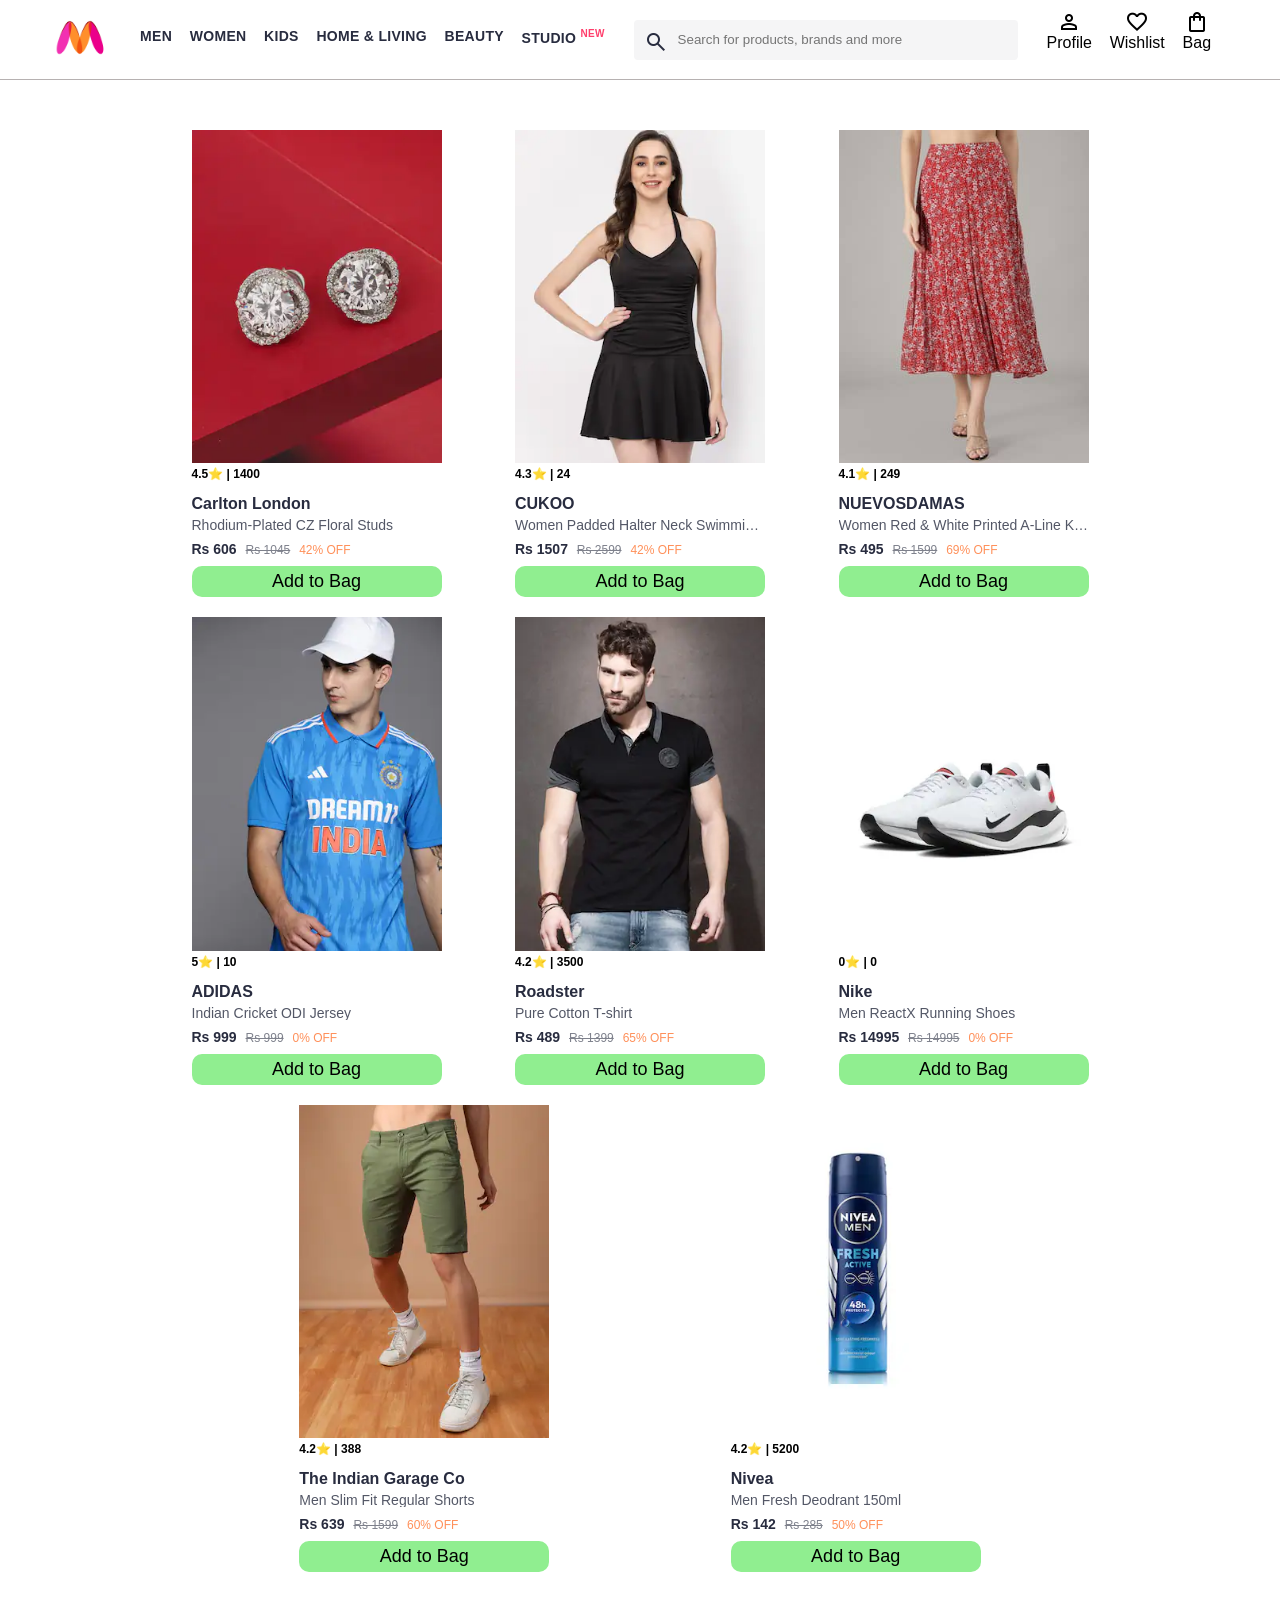
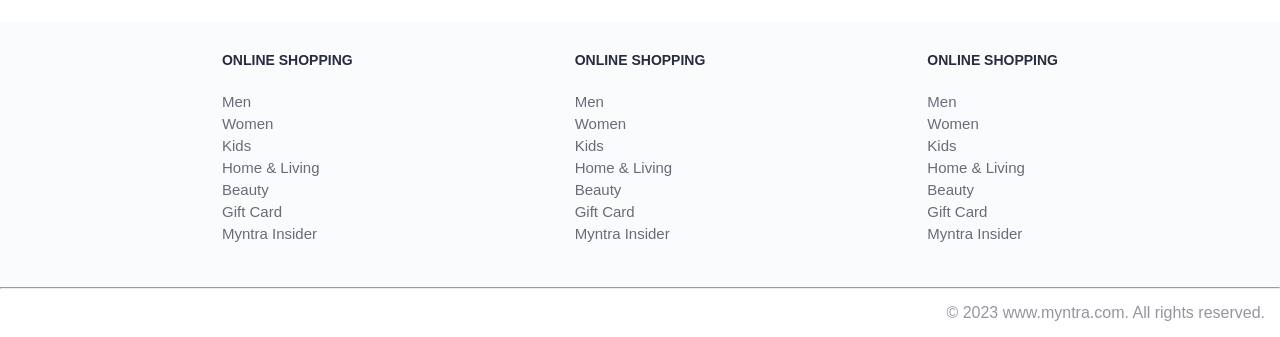
<file: index.html>
<!doctype html>
<html lang="en">
  <head>
    <title>Myntra Functional Clone</title>
    <link rel="stylesheet" href="css/index.css" />
    <link
      rel="stylesheet"
      href="https://fonts.googleapis.com/css2?family=Material+Symbols+Outlined:opsz,wght,FILL,GRAD@20..48,100..700,0..1,-50..200"
    />
  </head>
  <body>
    <header>
      <div class="logo_container">
        <a href="#"
          ><img
            class="myntra_home"
            src="images/myntra_logo.webp"
            alt="Myntra Home"
        /></a>
      </div>
      <nav class="nav_bar">
        <a href="#">Men</a>
        <a href="#">Women</a>
        <a href="#">Kids</a>
        <a href="#">Home & Living</a>
        <a href="#">Beauty</a>
        <a href="#">Studio <sup>New</sup></a>
      </nav>
      <div class="search_bar">
        <span class="material-symbols-outlined search_icon">search</span>
        <input
          class="search_input"
          placeholder="Search for products, brands and more"
        />
      </div>
      <div class="action_bar">
        <div class="action_container">
          <span class="material-symbols-outlined action_icon">person</span>
          <span class="action_name">Profile</span>
        </div>

        <div class="action_container">
          <span class="material-symbols-outlined action_icon">favorite</span>
          <span class="action_name">Wishlist</span>
        </div>

        <a class="action_container" href="pages/bag.html">
          <span class="material-symbols-outlined action_icon"
            >shopping_bag</span
          >
          <span class="action_name">Bag</span>
          <span class="beg-item-count">0</span>
        </a>
      </div>
    </header>
    <main>
      <div class="items-container"></div>
    </main>
    <footer>
      <div class="footer_container">
        <div class="footer_column">
          <h3>ONLINE SHOPPING</h3>

          <a href="#">Men</a>
          <a href="#">Women</a>
          <a href="#">Kids</a>
          <a href="#">Home & Living</a>
          <a href="#">Beauty</a>
          <a href="#">Gift Card</a>
          <a href="#">Myntra Insider</a>
        </div>

        <div class="footer_column">
          <h3>ONLINE SHOPPING</h3>

          <a href="#">Men</a>
          <a href="#">Women</a>
          <a href="#">Kids</a>
          <a href="#">Home & Living</a>
          <a href="#">Beauty</a>
          <a href="#">Gift Card</a>
          <a href="#">Myntra Insider</a>
        </div>

        <div class="footer_column">
          <h3>ONLINE SHOPPING</h3>

          <a href="#">Men</a>
          <a href="#">Women</a>
          <a href="#">Kids</a>
          <a href="#">Home & Living</a>
          <a href="#">Beauty</a>
          <a href="#">Gift Card</a>
          <a href="#">Myntra Insider</a>
        </div>
      </div>
      <hr />

      <div class="copyright">© 2023 www.myntra.com. All rights reserved.</div>
    </footer>
    <script src="data/items.js" ></script>
    <script src="scripts/index.js" ></script>
  </body>
</html>
</file>
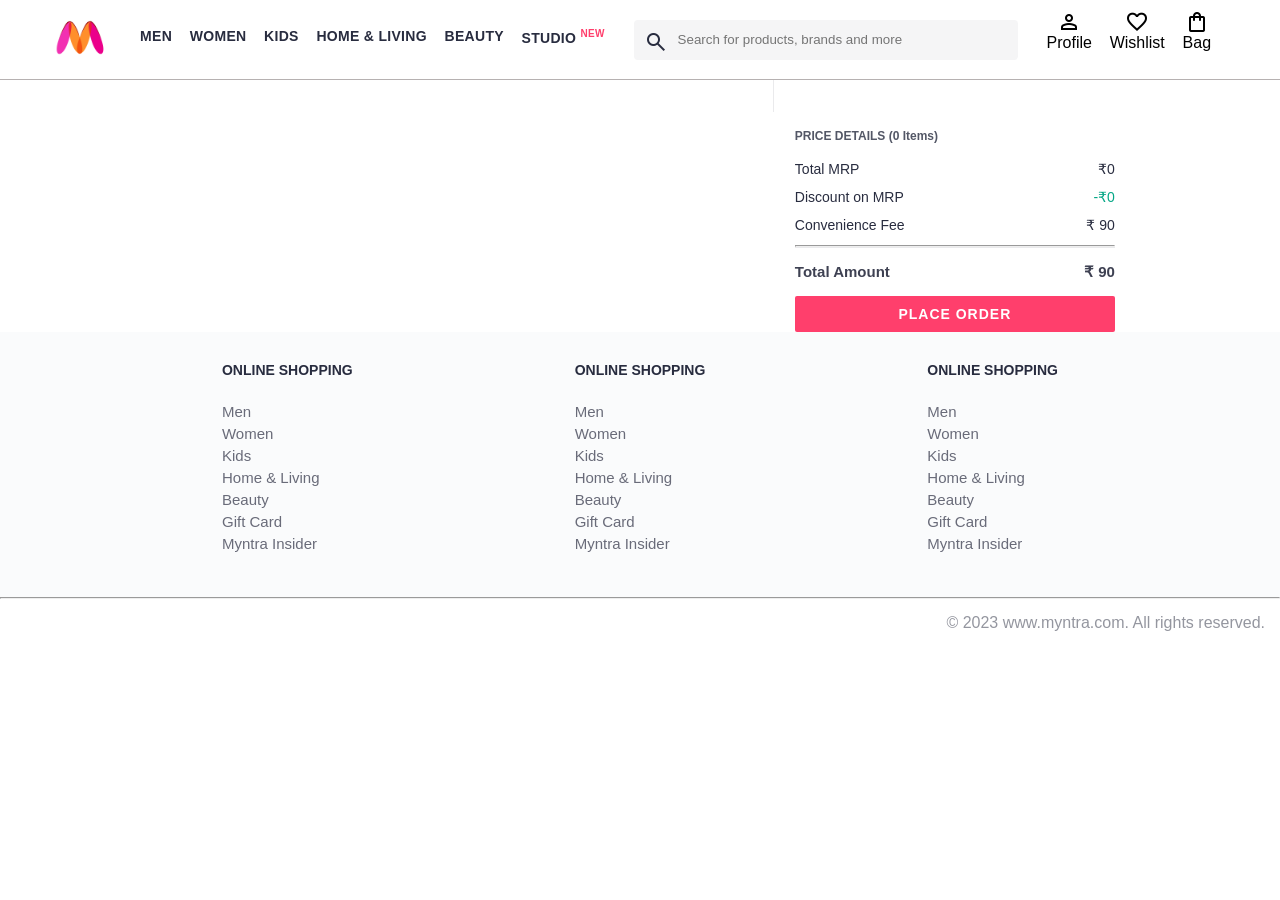
<file: pages/bag.html>
<!DOCTYPE html>
<html lang="en">
<head>
    <title>Myntra Clone</title>
    <link rel="stylesheet" href="../css/index.css">
    <link rel="stylesheet" href="../css/bag.css">
    <link rel="stylesheet" href="https://fonts.googleapis.com/css2?family=Material+Symbols+Outlined:opsz,wght,FILL,GRAD@20..48,100..700,0..1,-50..200" />
</head>
<body>
    <header>
        <div class="logo_container">
            <a href="../index.html"><img class="myntra_home" src="../images/myntra_logo.webp" alt="Myntra Home"></a>
        </div>
        <nav class="nav_bar">
            <a href="#">Men</a>
            <a href="#">Women</a>
            <a href="#">Kids</a>
            <a href="#">Home & Living</a>
            <a href="#">Beauty</a>
            <a href="#">Studio <sup>New</sup></a>
        </nav>
        <div class="search_bar">
            <span class="material-symbols-outlined search_icon">search</span>
            <input class="search_input" placeholder="Search for products, brands and more">
        </div>
        <div class="action_bar">
            <div class="action_container">
                <span class="material-symbols-outlined action_icon">person</span>
                <span class="action_name">Profile</span>
            </div>

            <div class="action_container">
                <span class="material-symbols-outlined action_icon">favorite</span>
                <span class="action_name">Wishlist</span>
            </div>

            <div class="action_container">
                <span class="material-symbols-outlined action_icon">shopping_bag</span>
                <span class="action_name">Bag</span>
                <span class="beg-item-count">0</span>
            </div>
        </div>
    </header>
    <main>
      <div class="bag-page">
        <div class="bag-items-container">
          </div>
        <div class="bag-summary">
        </div>

      </div>
    </main>
    <footer>
        <div class="footer_container">
            <div class="footer_column">
                <h3>ONLINE SHOPPING</h3>

                <a href="#">Men</a>
                <a href="#">Women</a>
                <a href="#">Kids</a>
                <a href="#">Home & Living</a>
                <a href="#">Beauty</a>
                <a href="#">Gift Card</a>
                <a href="#">Myntra Insider</a>
            </div>

            <div class="footer_column">
                <h3>ONLINE SHOPPING</h3>

                <a href="#">Men</a>
                <a href="#">Women</a>
                <a href="#">Kids</a>
                <a href="#">Home & Living</a>
                <a href="#">Beauty</a>
                <a href="#">Gift Card</a>
                <a href="#">Myntra Insider</a>
            </div>

            <div class="footer_column">
                <h3>ONLINE SHOPPING</h3>

                <a href="#">Men</a>
                <a href="#">Women</a>
                <a href="#">Kids</a>
                <a href="#">Home & Living</a>
                <a href="#">Beauty</a>
                <a href="#">Gift Card</a>
                <a href="#">Myntra Insider</a>
            </div>
        </div>
        <hr>

        <div class="copyright">
            © 2023 www.myntra.com. All rights reserved.
        </div>
    </footer>
    <script src="../data/items.js"></script>
    <script src="../scripts/index.js"></script>
    <script src="../scripts/bag.js"></script>
</body>
</html>
</file>
<file: css/index.css>
/***************** Item Page CSS **************************/
/*  
.item-details {
    cursor: pointer;
    width: 250px;
    margin: 10px;
}
.stars {
    font-size: 12px;
    font-weight: 700;
    text-align: left;
}
.company {
    font-size: 18px;
    font-weight: 700;
    line-height: 1;
    color: #282c3f;
    margin-bottom: 6px;
    overflow: hidden;
    text-overflow: ellipsis;
    white-space: nowrap;
    margin-top: 20px;
}
.item-name {
    color: #535766;
    font-size: 16px;
    line-height: 1;
    margin-bottom: 0;
    margin-top: 0;
    overflow: hidden;
    text-overflow: ellipsis;
    white-space: nowrap;
    font-weight: 400;
    display: block;
}
.price-container {
    margin-top: 10px;
}
.current-price {
    font-size: 14px;
    font-weight: 700;
    color: #282c3f;
}
.original-price {
    text-decoration: line-through;
    color: #7e818c;
    font-weight: 400;
    margin-left: 5px;
    font-size: 12px;
}
.discount-percentage {
    color: #ff905a;
    font-weight: 400;
    font-size: 12px;
    margin-left: 5px;
}
.btn-bag {
    background-color: lightgreen;
    border: none;
    padding: 5px 15px;
    border-radius: 10px;
    width: 100%;
    margin-top: 7px;
    font-size: 20px;
    cursor: pointer;
}
.bag-items {
    background-color: #f16565;
    white-space: nowrap;
    text-align: center;
    line-height: 18px;
    padding: 0 6px;
    height: 18px;
    position: relative;
    border-radius: 50%;
    font-size: 12px;
    color: #fff;
    left: 13px;
    top: -44px;
    font-weight: 700;
    cursor: pointer;
}*/

* {
  margin: 0;
  padding: 0;
  font-family:
    Assistant,
    -apple-system,
    BlinkMacSystemFont,
    Segoe UI,
    Roboto,
    Helvetica,
    Arial,
    sans-serif;
  box-sizing: border-box;
}
header {
  display: flex;
  background-color: #ffffff;
  height: 80px;
  justify-content: space-between;
  align-items: center;
  border-bottom: 1px solid #b6b1b1;
}
.myntra_home {
  height: 45px;
}
.logo_container {
  margin-left: 4%;
}
.action_bar {
  margin-right: 4%;
}
.nav_bar {
  display: flex;
  min-width: 500px;
  justify-content: space-evenly;
}
.nav_bar a {
  font-size: 14px;
  letter-spacing: 0.3px;
  color: #282c3f;
  font-weight: 700;
  text-transform: uppercase;
  text-decoration: none;
  padding: 28px 0;
  border-bottom: 5px solid #ffffff;
}
.nav_bar a:hover {
  border-bottom: 4px solid #f54e77;
}

.nav_bar a sup {
  color: #ff3f6c;
  font-size: 10px;
}

.search_bar {
  height: 40px;
  min-width: 200px;
  width: 30%;
  display: flex;
  align-items: center;
}
.search_icon {
  box-sizing: content-box;
  height: 20px;
  padding: 10px;

  background-color: #f5f5f6;
  color: #282c3f;
  font-weight: 300;
  border-radius: 4px 0 0 4px;
}
.search_input {
  color: #696e79;
  background-color: #f5f5f6;
  flex-grow: 1;
  height: 40px;
  border: 0;
  border-radius: 0 4px 4px 0;
}

.action_bar {
  display: flex;
  min-width: 200px;
  justify-content: space-evenly;
}

.action_container {
  display: flex;
  flex-direction: column;
  align-items: center;
}

/* Main section */
.banner_container {
  margin: 40px 0;
}
.banner_image {
  width: 100%;
}

.category_heading {
  text-transform: uppercase;
  color: #3e4152;
  letter-spacing: 0.15em;
  font-size: 1.8em;
  margin: 50px 0 10px 30px;
  max-height: 5em;
  font-weight: 700;
}

.category-items,
.items-container {
  width: 80%;
  margin: 50px 10%;
  display: flex;
  flex-wrap: wrap;
  justify-content: space-evenly;
}

.sale_item {
  width: 250px;
}

.footer_container {
  padding: 30px 0px 40px 0px;
  background: #fafbfc;
  display: flex;
  justify-content: space-evenly;
}

.footer_column {
  display: flex;
  flex-direction: column;
}

.footer_column h3 {
  color: #282c3f;
  font-size: 14px;
  margin-bottom: 25px;
}

.footer_column a {
  color: #696b79;
  font-size: 15px;
  text-decoration: none;
  padding-bottom: 5px;
}

.copyright {
  color: #94969f;
  text-align: end;
  padding: 15px;
}
.items-container {
  width: 80%;
  margin: 40px 10%;
}
.item-container {
  width: 250px;
  margin: 10px;
}
.item-image {
  width: 100%;
}
.rating {
  font-size: 12px;
  font-weight: 700;
}
.company-name {
  margin-top: 15px;
  font-size: 16px;
  font-weight: 700;
  line-height: 1;
  color: #282c3f;
  margin-bottom: 6px;
  overflow: hidden;
  text-overflow: ellipsis;
  white-space: nowrap;
}
.item-name {
  color: #535766;
  font-size: 14px;
  line-height: 1;
  margin-bottom: 0;
  margin-top: 0;
  overflow: hidden;
  text-overflow: ellipsis;
  white-space: nowrap;
  font-weight: 400;
  display: block;
}
.price {
  margin-top: 10px;
  font-size: 14px;
  line-height: 15px;
  color: #282c3f;
  white-space: nowrap;
}
.current-price {
  font-size: 14px;
  font-weight: 700;
  color: #282c3f;
}
.original-price {
  text-decoration: line-through;
  color: #7e818c;
  font-weight: 400;
  margin-left: 5px;
  font-size: 12px;
}
.discount {
  color: #ff905a;
  font-weight: 400;
  font-size: 12px;
  margin-left: 5px;
}
.btn-add-bag {
  margin-top: 8px;
  font-size: 18px;
  width: 100%;
  background-color: lightgreen;
  border: none;
  padding: 5px 15px;
  border-radius: 10px;
  cursor: pointer;
}
.beg-item-count {
  background-color: #f16565;
  white-space: nowrap;
  text-align: center;
  line-height: 18px;
  padding: 0 6px;
  height: 18px;
  position: relative;
  border-radius: 50%;
  font-size: 12px;
  color: #fff;
  left: 13px;
  top: -44px;
  font-weight: 700;
  cursor: pointer;
}

a.action_container,
a.action_container:link,
a.action_container:visited {
  color: black;
  text-decoration: none;
}

a.action_container:hover {
  color: #ff3f6c;
}
</file>
<file: css/bag.css>
.bag-items-container {
  display: inline-block;
  width: 64%;
  padding-right: 20px;
  border-right: 1px solid #eaeaec;
  padding-top: 32px;
  color: #282c3f;
  font-size: 13px;
  line-height: 1.42857143;
}

.bag-page {
  width: 75%;
  margin-left: 12.5%;
}

.bag-summary {
  vertical-align: top;
  display: inline-block;
  width: 35%;
  padding: 24px 0 0 16px;
  color: #282c3f;
  font-size: 13px;
  line-height: 1.42857143;
}

.bag-details-container {
  margin-bottom: 16px;
}

.price-header {
  font-size: 12px;
  font-weight: 700;
  margin: 24px 0 16px;
  color: #535766;
}

.price-item {
  margin-bottom: 12px;
  line-height: 16px;
  font-size: 14px;
  color: #282c3f;
}

.price-item-value {
  float: right;
}

.priceDetail-base-discount {
  color: #03a685;
}

.price-footer {
  font-weight: 700;
  font-size: 15px;
  padding-top: 16px;
  border-top: 1px solid #eaeaec;
  color: #3e4152;
  line-height: 16px;
}

.btn-place-order {
  width: 100%;
  letter-spacing: 1px;
  font-size: 14px;
  font-weight: 600;
  border-radius: 2px;
  border-width: 0px;
  padding: 10px 16px;
  background-color: rgb(255, 63, 108);
  color: rgb(255, 255, 255);
  cursor: pointer;
}

.bag-item-container {
  margin-bottom: 8px;
  background: #fff;
  font-size: 14px;
  border: 1px solid #eaeaec;
  border-radius: 4px;
  position: relative;
  padding: 12px 12px 0;
}

.item-left-part {
  position: absolute;
  background: rgb(255, 242, 223);
  height: 148px;
  width: 111px;
}

.item-right-part {
  padding-left: 12px;
  position: relative;
  min-height: 148px;
  margin-left: 111px;
  margin-bottom: 12px;
}

.bag-item-img {
  width: 100%;
}

.return-period {
  display: inline-flex;
  font-size: 14px;
  padding-top: 8px;
}

.return-period-days {
  font-weight: 700;
  margin-right: 4px;
}

.delivery-details {
  margin-top: 5px;
  color: #282c3f;
  font-size: 12px;
  letter-spacing: -.1px;
  margin-bottom: 8px;
  line-height: 15px;
}

.delivery-details-days {
  color: #03a685;
}

.remove-from-cart {
  position: absolute;
  font-size: 25px;
  top: 10px;
  right: 18px;
  width: 14px;
  height: 14px;
  cursor: pointer;
}
</file>
